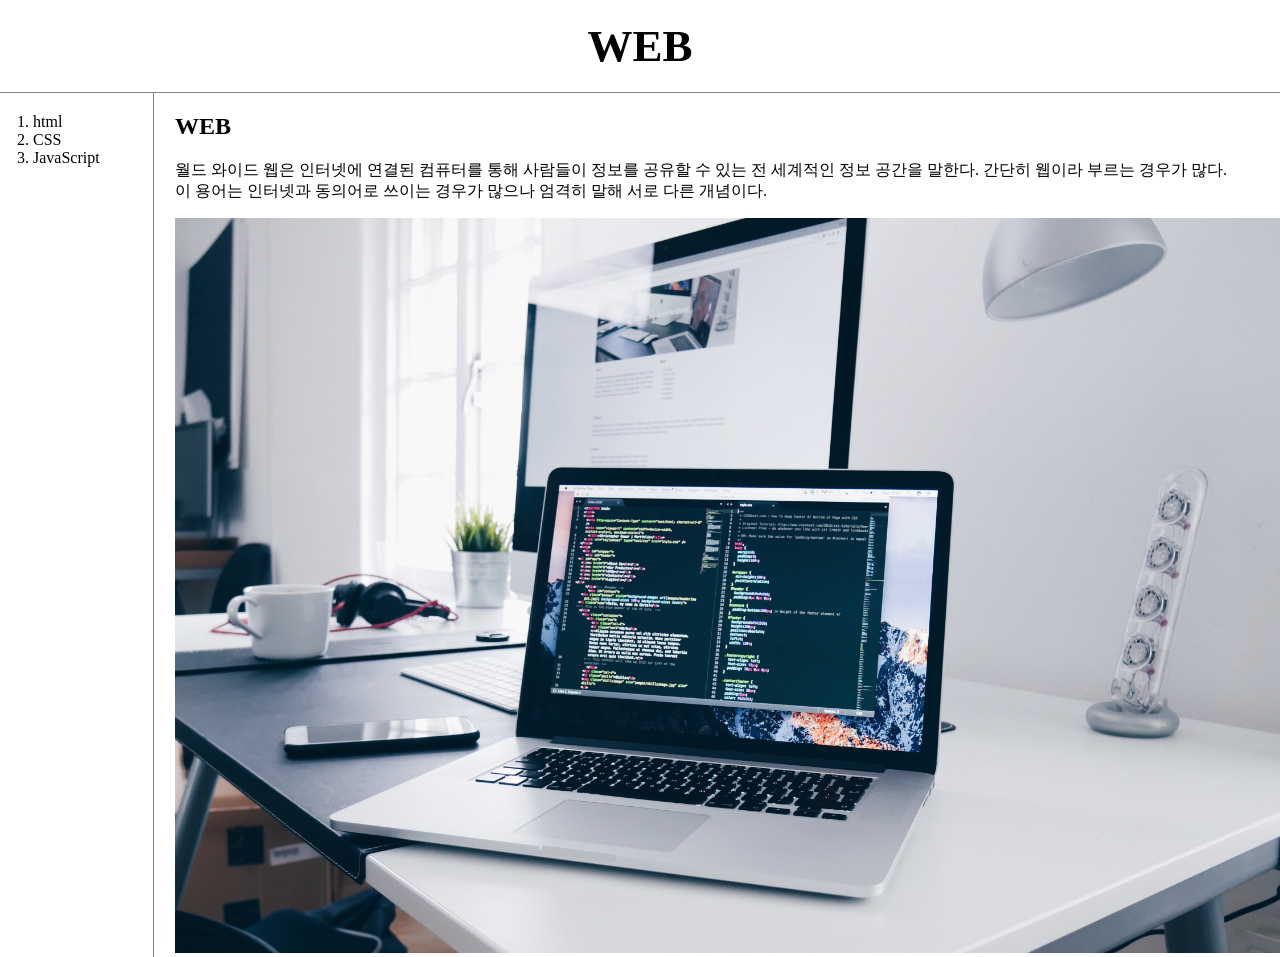
<file: index.html>
<!DOCTYPE html>
<head>
<title>WEB1 -html</title>
<meta charset="utf-8">
<link rel="stylesheet" href="style.css">
</head>
<body>
<h1><a href="index.html">WEB</a></h1>
<div id="grid">
<ol>
<li><a href="1.html">html</a></li>
<li><a href="2.html">CSS</a></li>
<li><a href="3.html">JavaScript</a></li>
</ol>
</body>
<div id="article">
<h2>WEB</h2>
  <p>월드 와이드 웹은 인터넷에 연결된 컴퓨터를 통해 사람들이 정보를 공유할 수 있는 전 세계적인 정보 공간을 말한다. 간단히 웹이라 부르는 경우가 많다. <br>이 용어는 인터넷과 동의어로 쓰이는 경우가 많으나 엄격히 말해 서로 다른 개념이다.
  </p>
  <img src="WEB.jpg"style="width:100%; height=10%">
</div>
</file>
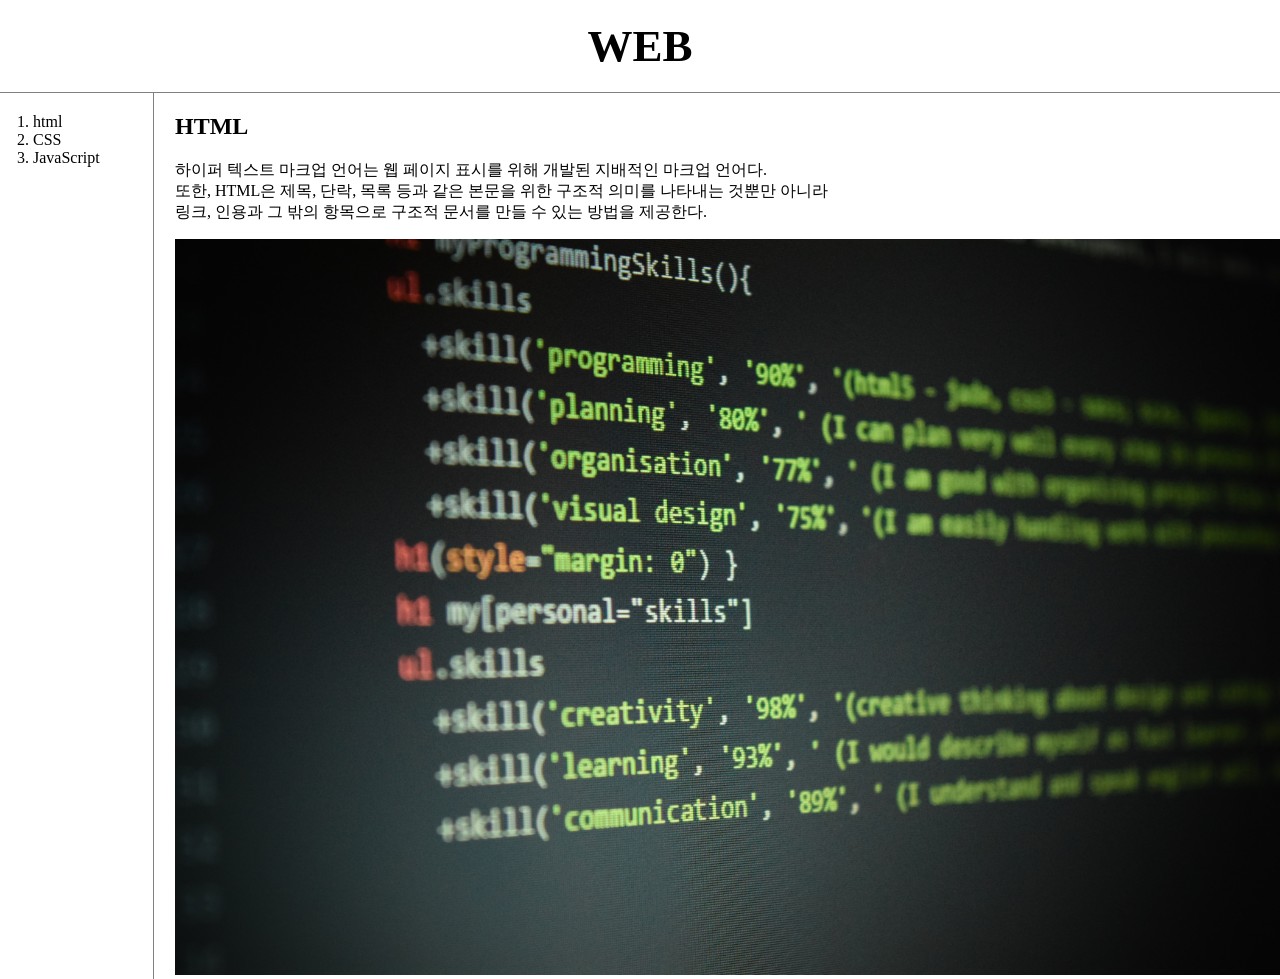
<file: 1.html>
<!DOCTYPE html>
<head>
<title>WEB1 -HTML</title>
<meta charset="utf-8">
<link rel="stylesheet" href="style.css">

</head>
<body>
<h1><a href="index.html">WEB</a></h1>
<div id="grid">
<ol>
<li><a href="1.html">html</a></li>
<li><a href="2.html">CSS</a></li>
<li><a href="3.html">JavaScript</a></li>
</ol>
</body>
<div id="article">
<h2>HTML</h2>
<p>하이퍼 텍스트 마크업 언어는 웹 페이지 표시를 위해 개발된 지배적인 마크업 언어다. <br>또한, HTML은 제목, 단락, 목록 등과 같은 본문을 위한 구조적 의미를 나타내는 것뿐만 아니라 <br>링크, 인용과 그 밖의 항목으로 구조적 문서를 만들 수 있는 방법을 제공한다.
</p>
<img src="HTML.jpg"style="width:100%; height=10%">
</div>
</file>
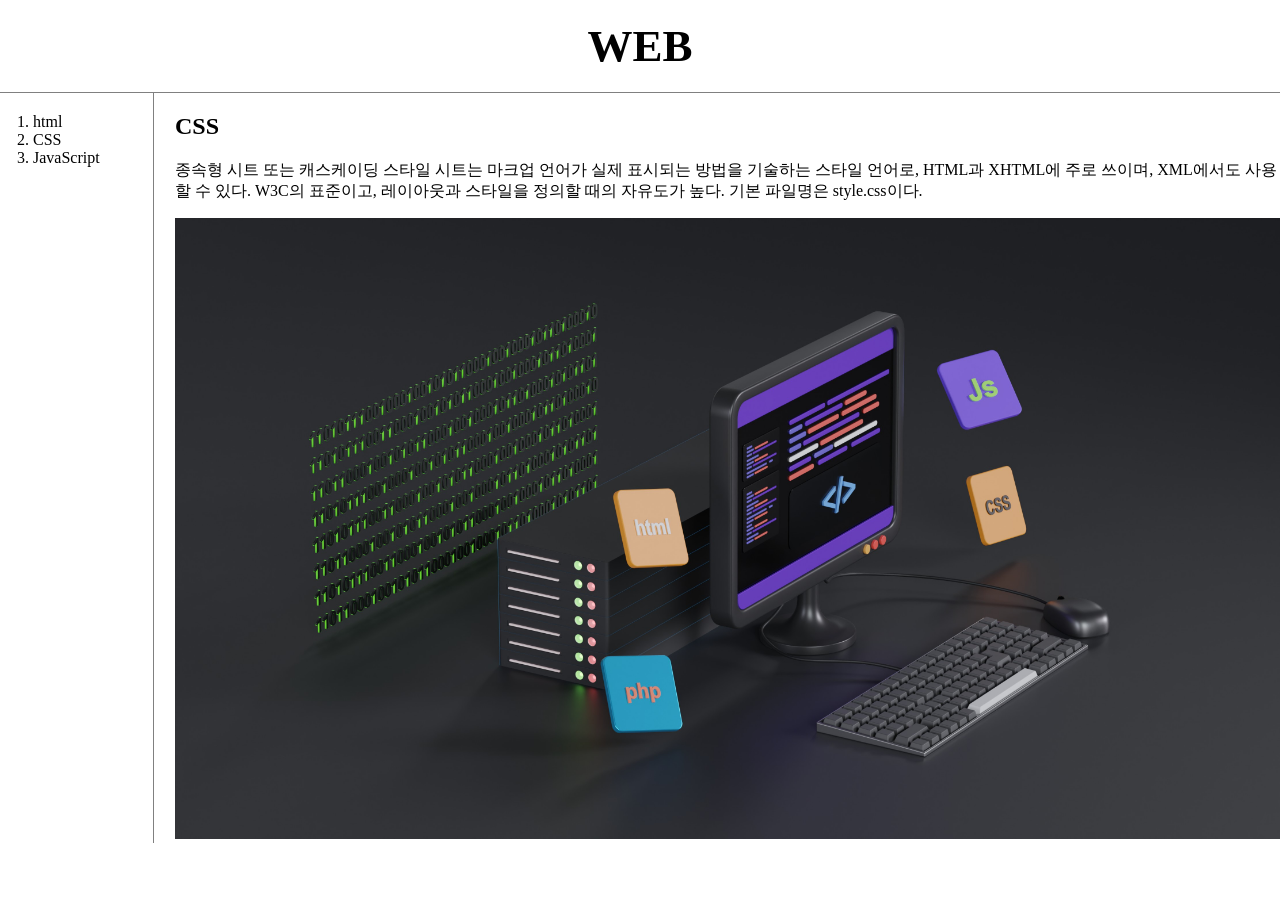
<file: 2.html>
<!DOCTYPE html>
<head>
<title>WEB1 -CSS</title>
<meta charset="utf-8">
<link rel="stylesheet" href="style.css">
</head>
<body>
    <h1><a href="index.html">WEB</a></h1>
 <div id="grid">
<ol>
    <li><a href="1.html">html</a></li>
    <li><a href="2.html">CSS</a></li>
    <li><a href="3.html">JavaScript</a></li>
</ol>
</body>
<div id="article">
<h2>CSS</h2>
    <p>종속형 시트 또는 캐스케이딩 스타일 시트는 마크업 언어가 실제 표시되는 방법을 기술하는 스타일 언어로, HTML과 XHTML에 주로 쓰이며, XML에서도 사용할 수 있다. W3C의 표준이고, 레이아웃과 스타일을 정의할 때의 자유도가 높다. 기본 파일명은 style.css이다.
    </p>


<img src="CSS.jpg"style="width:100%; height=10%">
</div>
</file>
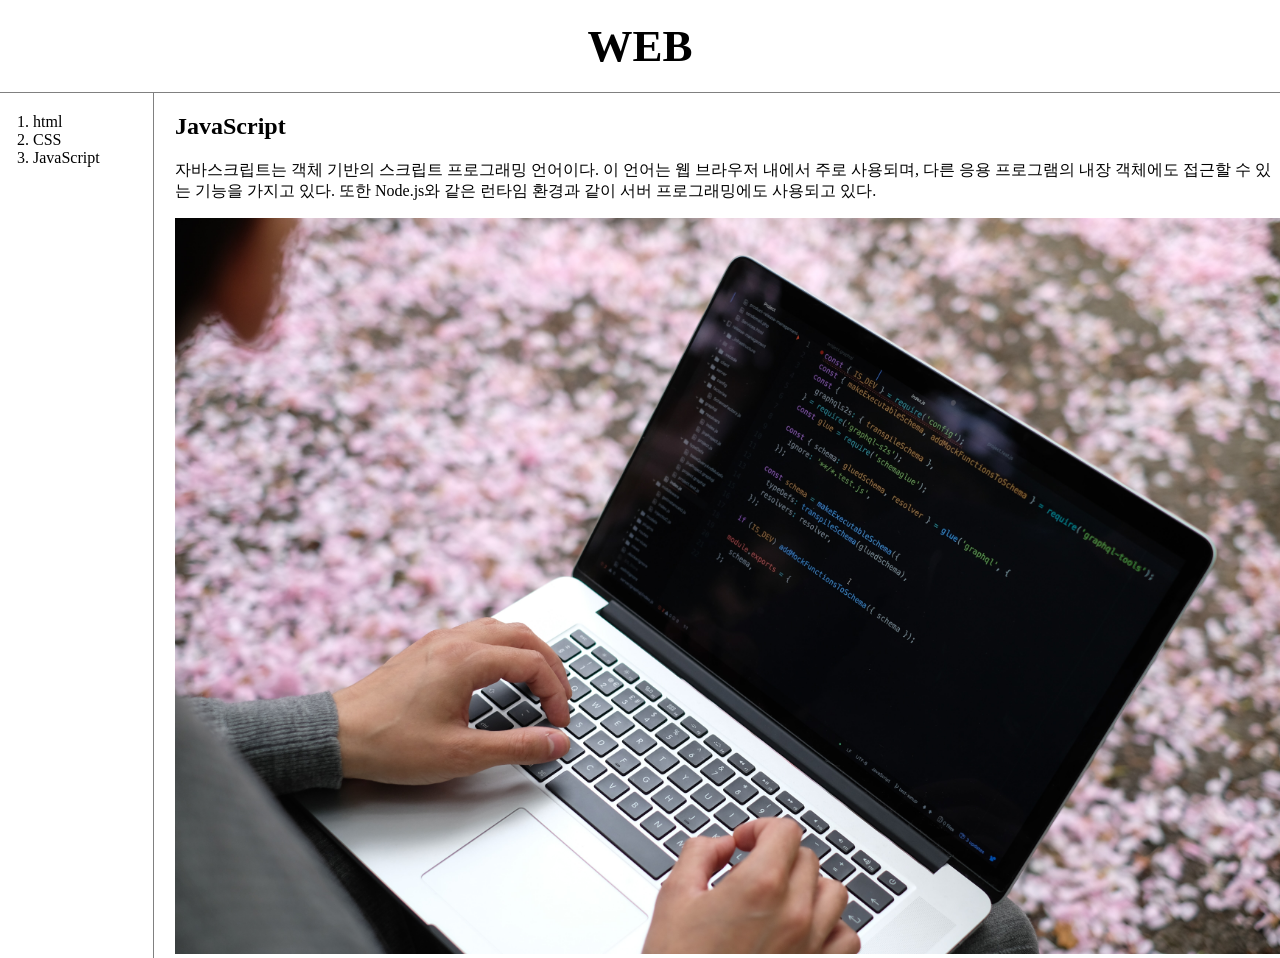
<file: 3.html>
<!DOCTYPE html>
<head>
<title>WEB1 -JavaScript</title>
<meta charset="utf-8">
<link rel="stylesheet" href="style.css">
</head>
<body>
<h1><a href="index.html">WEB</a></h1>
<div id="grid">
<ol>
<li><a href="1.html">html</a></li>
<li><a href="2.html">CSS</a></li>
<li><a href="3.html">JavaScript</a></li>
</ol>
</body>
<div id="article">
<h2>JavaScript</h2>
<p>자바스크립트는 객체 기반의 스크립트 프로그래밍 언어이다. 이 언어는 웹 브라우저 내에서 주로 사용되며, 다른 응용 프로그램의 내장 객체에도 접근할 수 있는 기능을 가지고 있다. 또한 Node.js와 같은 런타임 환경과 같이 서버 프로그래밍에도 사용되고 있다.
</p>

<img src="Java.jpg"style="width:100%; height=10%">
</div>
</file>
<file: style.css>
body{
    margin: 0;
}
a {
    color:black;
    text-decoration: none;
}


h1 {
    font-size:  45px;
    text-align: center;
    border-bottom: 1px solid gray;
    margin: 0;
    padding:20px;
}
ol{
    border-right: 1px solid gray;
    width: 100px;
    margin: 0;
    padding: 20px;
}
#grid{
    display: grid;
    grid-template-columns: 150px 1fr;
}
#grid ol{
    padding-left: 33px;
}
#grid #article{
    padding-left: 25px;
}
@media(max-width:800px){
#grid{
display: block;
}
ol{
    border-right:none;

}
h1 {
border-bottom:none;
}
</file>
